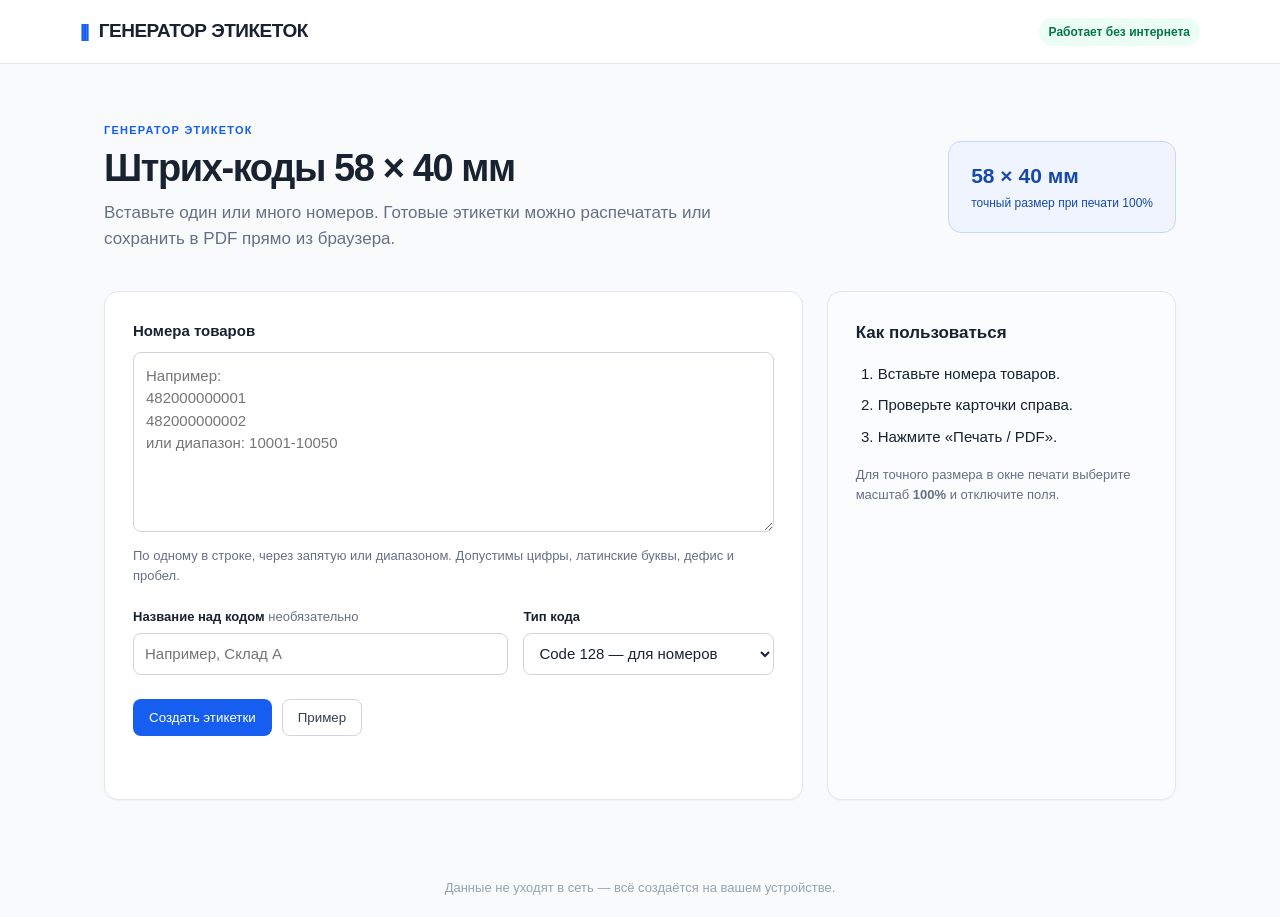
<file: index.html>
<!doctype html>
<html lang="ru">
<head>
  <meta charset="utf-8">
  <meta name="viewport" content="width=device-width,initial-scale=1">
  <meta name="theme-color" content="#155eef">
  <link rel="manifest" href="manifest.webmanifest">
  <link rel="stylesheet" href="styles.css">
  <title>ГЕНЕРАТОР ЭТИКЕТОК</title>
</head>
<body>
  <header class="top"><div class="brand"><span class="mark">|||</span> ГЕНЕРАТОР ЭТИКЕТОК</div><span class="pill">Работает без интернета</span></header>
  <main>
    <section class="intro"><div><p class="eyebrow">ГЕНЕРАТОР ЭТИКЕТОК</p><h1>Штрих‑коды 58 × 40 мм</h1><p>Вставьте один или много номеров. Готовые этикетки можно распечатать или сохранить в PDF прямо из браузера.</p></div><div class="size-card"><b>58 × 40 мм</b><span>точный размер при печати 100%</span></div></section>
    <section class="workspace">
      <form id="form" class="panel" novalidate>
        <label for="numbers">Номера товаров</label>
        <textarea id="numbers" spellcheck="false" placeholder="Например:
482000000001
482000000002
или диапазон: 10001-10050"></textarea>
        <p class="hint">По одному в строке, через запятую или диапазоном. Допустимы цифры, латинские буквы, дефис и пробел.</p>
        <div class="options">
          <label><span>Название над кодом <em>необязательно</em></span><input id="label" maxlength="70" placeholder="Например, Склад А"></label>
          <label><span>Тип кода</span><select id="format"><option value="CODE128">Code 128 — для номеров</option><option value="CODE39">Code 39 — совместимый</option></select></label>
        </div>
        <div class="actions"><button class="primary" type="submit">Создать этикетки</button><button class="secondary" type="button" id="demo">Пример</button></div>
        <p id="error" role="alert" class="error"></p>
      </form>
      <aside class="how"><h2>Как пользоваться</h2><ol><li>Вставьте номера товаров.</li><li>Проверьте карточки справа.</li><li>Нажмите «Печать / PDF».</li></ol><p>Для точного размера в окне печати выберите масштаб <b>100%</b> и отключите поля.</p></aside>
    </section>
    <section id="results" class="results" hidden>
      <div class="result-head"><div><p class="eyebrow">ГОТОВО</p><h2 id="count">Этикетки</h2></div><div class="result-actions"><button class="secondary" id="download">Скачать SVG</button><button class="primary" id="print">Печать / PDF</button></div></div>
      <p class="print-note">На печати одна этикетка занимает страницу 58 × 40 мм.</p>
      <div id="labels" class="labels"></div>
    </section>
  </main>
  <footer>Данные не уходят в сеть — всё создаётся на вашем устройстве.</footer>
  <script src="app.js"></script>
</body>
</html>
</file>
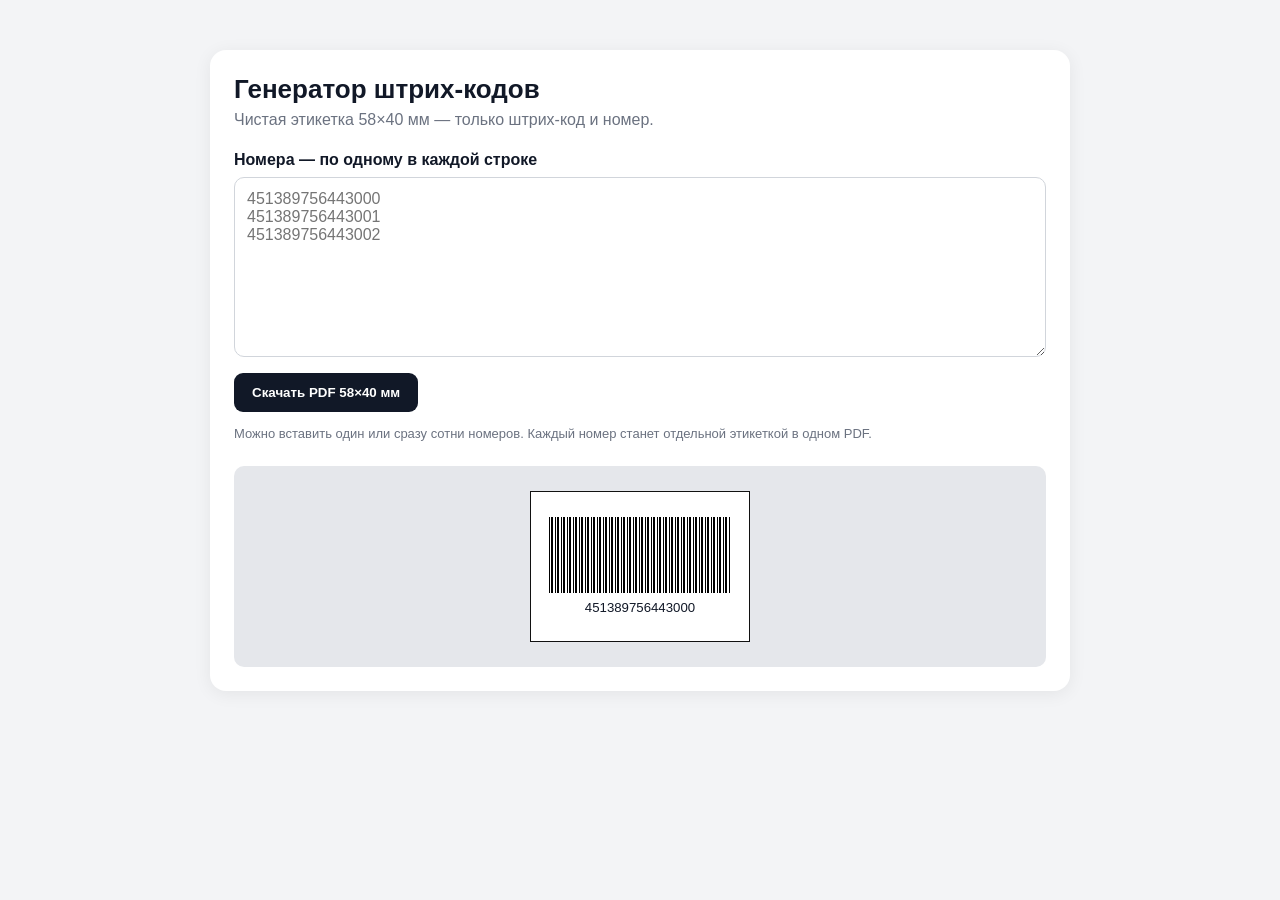
<file: templates/templates/index.html>
<!doctype html>
<html lang="ru">
<head>
<meta charset="utf-8">
<meta name="viewport" content="width=device-width,initial-scale=1">
<title>Генератор штрих-кодов 58×40</title>
<style>
*{box-sizing:border-box}body{margin:0;background:#f3f4f6;font-family:Arial,sans-serif;color:#111827}
.wrap{max-width:900px;margin:30px auto;padding:20px}.card{background:#fff;border-radius:16px;padding:24px;box-shadow:0 3px 18px #0001}
h1{margin:0 0 6px;font-size:26px}.sub{color:#6b7280;margin-bottom:22px}
label{font-weight:700;display:block;margin-bottom:8px}
textarea{width:100%;min-height:180px;padding:12px;border:1px solid #d1d5db;border-radius:10px;font:16px Arial;resize:vertical}
button{margin-top:12px;padding:12px 18px;border:0;border-radius:9px;background:#111827;color:#fff;font-weight:700;cursor:pointer}
.hint{margin-top:12px;color:#6b7280;font-size:13px;line-height:1.5}
.preview{margin-top:22px;background:#e5e7eb;padding:25px;border-radius:10px;text-align:center}
.label{display:inline-flex;width:58mm;height:40mm;background:#fff;flex-direction:column;align-items:center;justify-content:center;border:.25mm solid #111}
.fakebars{width:48mm;height:20mm;background:repeating-linear-gradient(90deg,#000 0,#000 1px,#fff 1px,#fff 2px,#000 2px,#000 4px,#fff 4px,#fff 6px)}
.num{font-size:3.5mm;margin-top:2mm}
@media print{
@page{size:58mm 40mm;margin:0}body{background:#fff}.wrap{padding:0;margin:0}.card>*:not(.preview){display:none!important}.card{padding:0;box-shadow:none}.preview{padding:0;margin:0;background:#fff}.label{width:58mm;height:40mm}
}
</style>
</head>
<body>
<div class="wrap"><div class="card">
<h1>Генератор штрих-кодов</h1>
<div class="sub">Чистая этикетка 58×40 мм — только штрих-код и номер.</div>
<form action="/generate" method="post">
<label>Номера — по одному в каждой строке</label>
<textarea name="codes" placeholder="451389756443000&#10;451389756443001&#10;451389756443002"></textarea>
<button type="submit">Скачать PDF 58×40 мм</button>
</form>
<div class="hint">Можно вставить один или сразу сотни номеров. Каждый номер станет отдельной этикеткой в одном PDF.</div>
<div class="preview"><div class="label"><div class="fakebars"></div><div class="num">451389756443000</div></div></div>
</div></div>
</body>
</html>
</file>
<file: styles.css>
:root{--ink:#182230;--muted:#667085;--line:#e4e7ec;--blue:#155eef;--pale:#eff4ff;--bg:#f8fafc}*{box-sizing:border-box}body{margin:0;background:var(--bg);font:15px/1.5 Inter,Arial,sans-serif;color:var(--ink)}.top{height:64px;background:#fff;border-bottom:1px solid var(--line);display:flex;align-items:center;justify-content:space-between;padding:0 max(24px,calc((100vw - 1120px)/2))}.brand{font-size:19px;font-weight:800;letter-spacing:-.5px}.mark{letter-spacing:-3px;color:var(--blue);margin-right:7px}.pill{padding:5px 10px;border-radius:99px;background:#ecfdf3;color:#067647;font-size:12px;font-weight:650}main{max-width:1120px;margin:auto;padding:58px 24px}.intro{display:flex;justify-content:space-between;align-items:center;gap:32px;margin-bottom:40px}.eyebrow{font-size:11px;color:var(--blue);letter-spacing:1.25px;font-weight:800;margin:0 0 8px}h1{font-size:38px;letter-spacing:-1.4px;margin:0 0 10px;line-height:1.15}h2{font-size:22px;margin:0}.intro p:not(.eyebrow){margin:0;color:var(--muted);font-size:17px;max-width:610px}.size-card{background:var(--pale);border:1px solid #c7d7fe;border-radius:13px;padding:18px 22px;min-width:185px;color:#1849a9}.size-card b{font-size:21px;display:block}.size-card span{font-size:12px}.workspace{display:grid;grid-template-columns:minmax(0,2fr) minmax(250px,1fr);gap:24px}.panel,.how,.results{background:#fff;border:1px solid var(--line);border-radius:14px;padding:28px;box-shadow:0 1px 2px #1018280a}.panel>label{font-weight:700;display:block;margin-bottom:9px}textarea,input,select{font:inherit;border:1px solid #cfd4dc;border-radius:8px;width:100%;color:var(--ink);background:#fff}textarea{min-height:180px;resize:vertical;padding:12px}input,select{height:42px;padding:0 11px}textarea:focus,input:focus,select:focus{outline:3px solid #d1e0ff;border-color:var(--blue)}.hint,.how p{font-size:13px;color:var(--muted);margin:8px 0 22px}.options{display:grid;grid-template-columns:1.5fr 1fr;gap:15px}.options label span{display:block;font-weight:650;font-size:13px;margin-bottom:6px}.options em{font-weight:400;color:var(--muted);font-style:normal}.actions,.result-actions{display:flex;gap:10px;margin-top:24px}button{cursor:pointer;border-radius:8px;padding:10px 15px;font:650 14px inherit;border:1px solid transparent}.primary{background:var(--blue);color:#fff}.primary:hover{background:#004eeb}.secondary{background:#fff;color:#344054;border-color:#d0d5dd}.secondary:hover{background:#f9fafb}.error{color:#b42318;margin:13px 0 0;min-height:22px;font-size:13px}.how{background:#fbfcfe}.how h2{font-size:17px}.how ol{padding-left:22px;margin:17px 0}.how li{margin:9px 0}.results{margin-top:34px}.result-head{display:flex;align-items:center;justify-content:space-between;gap:20px}.result-actions{margin:0}.print-note{font-size:13px;color:var(--muted);margin:18px 0}.labels{display:grid;grid-template-columns:repeat(auto-fill,minmax(275px,1fr));gap:18px}.label-card{border:1px solid #d0d5dd;border-radius:5px;background:white;width:100%;aspect-ratio:58/40;padding:7%;display:flex;flex-direction:column;justify-content:center;text-align:center;overflow:hidden}.label-title{font-size:11px;white-space:nowrap;overflow:hidden;text-overflow:ellipsis;margin-bottom:4px;min-height:16px}.barcode{width:100%;height:auto;max-height:58%;display:block}.code-text{font-family:monospace;font-size:13px;letter-spacing:.5px;margin-top:4px;white-space:nowrap}.label-card.code39 .code-text:before,.label-card.code39 .code-text:after{content:'*'}footer{text-align:center;color:#98a2b3;font-size:13px;padding:20px}@media(max-width:700px){main{padding:34px 16px}.intro,.result-head{align-items:flex-start;flex-direction:column}.workspace{grid-template-columns:1fr}.options{grid-template-columns:1fr}.result-actions{margin-top:0}h1{font-size:31px}}@media print{body{background:#fff}.top,.intro,.workspace,footer,.result-head,.print-note{display:none!important}main{padding:0;margin:0;max-width:none}.results{border:0;padding:0;margin:0;box-shadow:none}.labels{display:block}.label-card{width:58mm;height:40mm;aspect-ratio:auto;border:0;border-radius:0;break-after:page;page-break-after:always;padding:4mm}.label-card:last-child{break-after:auto;page-break-after:auto}@page{size:58mm 40mm;margin:0}}
</file>
